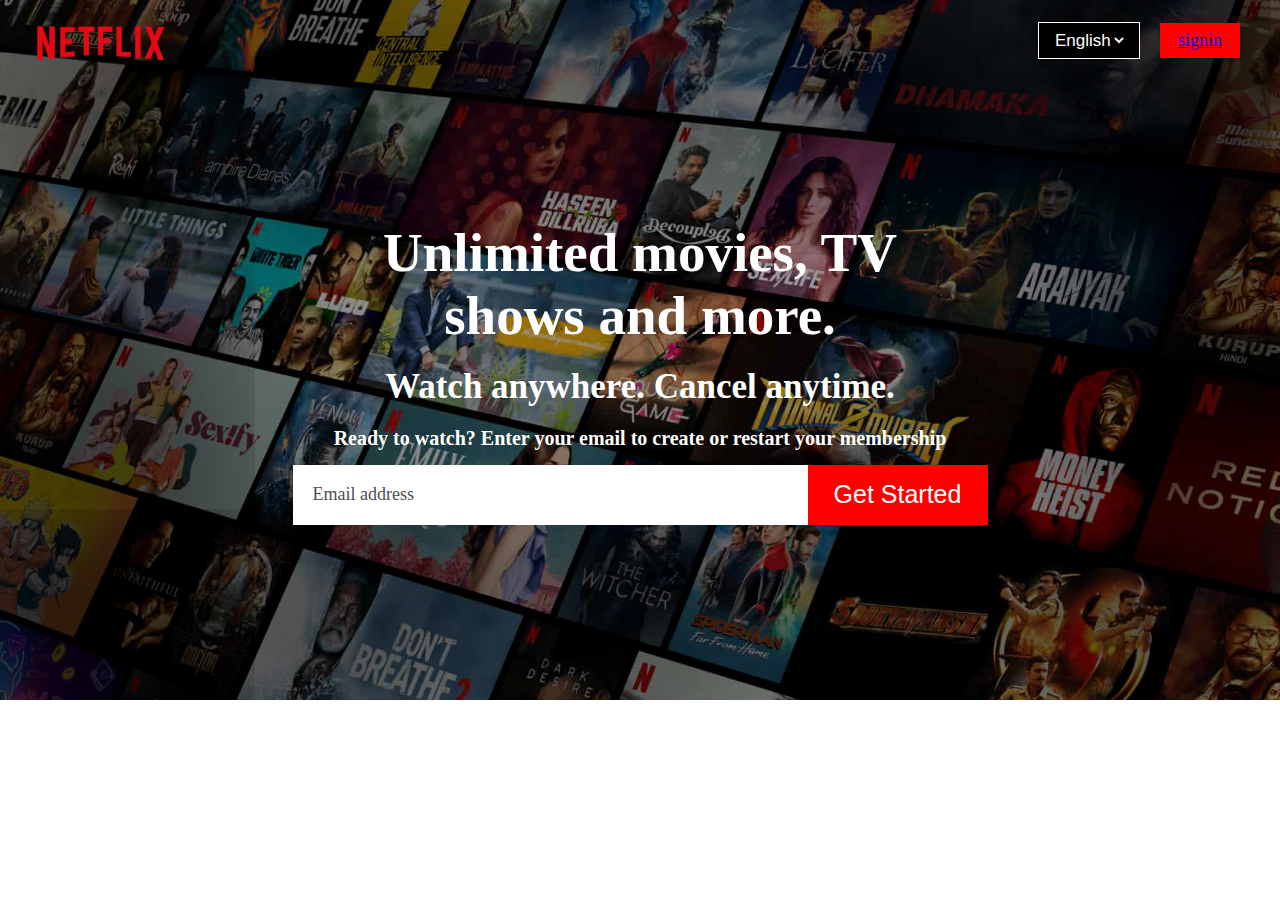
<file: index.html>
<html>
    <head>
        <title>Netflix clone</title>
        <meta name="viewport" content="width=device-width, initial-scale=1.0">
        <link rel="stylesheet" href="styles.css">
        <link rel="stylesheet" href="https://cdnjs.cloudflare.com/ajax/libs/font-awesome/6.0.0-beta3/css/all.min.css" integrity="sha512-Fo3rlrZj/k7ujTnHg4CGR2D7kSs0v4LLanw2qksYuRlEzO+tcaEPQogQ0KaoGN26/zrn20ImR1DfuLWnOo7aBA==" crossorigin="anonymous" referrerpolicy="no-referrer" />
    </head>
    <body>
        <div class="topheading">
            <div class="top">
                <div class="logo"></div>
                <div class="right">
                    <div class="language">
                        <i class="fa-solid fa-globe"></i>
                        <select>
                            <option>English</option>
                            <option>Hindi</option>
                        </select>
                    </div>
                    <div class="signin">
                        <a href="signin.html">signin</a>
                    </div>
                </div>
            </div>

            <div class="heading">
                <h1>Unlimited movies, TV shows and more.</h1>
                <h3>Watch anywhere. Cancel anytime.</h3>
                <h4>Ready to watch? Enter your email to create or restart your membership</h4>
                <div class="search">
                    <div id="inputsearch">
                        <p id="email">Email address</p>
                        <input type="email" placeholder="abc@gmail.com" id="inputbox">
                    </div>
                    <button>
                        Get Started
                        <i class="fa-solid fa-angle-right"></i>
                    </button>
                   
                </div>
            </div>
        </div>
        <!-- <div class="features">
            <div class="row">
            <div class="text-col">
                <h2>Enjoy on your TV.</h2>
                <p>Watch on smart TVs,playstation,xbox,chromecast,Apple TV,blu-ray players and more.</p>
            </div>
        </div>
        <div class="img-col">
            <img src="feature-1.png" alt="">
        </div>
            </div>
            <div class="row">
            <div class="text-col">
                <h2>Download your shows to watch offline.</h2>
                <p>Save your favourites easily and always have something to watch.</p>
            </div>
            <div class="row">
                <div class="img-col">
                    <img src="feature-2.png" alt="">
                </div>
        </div>

        <div class="row">
            <div class="text-col">
                <h2>Watch everywhere</h2>
                <p>Stream unlimited movies and TV shows on your phone, tablet, laptop and TV..</p>
            </div>
        </div>
        <div class="img-col">
            <img src="feature-3.png" alt="">
            </div>

            <div class="row">
            <div class="text-col">
                <h2>Create profiles for kids.</h2>
                <p>Send kids on adventures with their favourite characters in a space made just for them — free with your membership..</p>
            </div>
        </div>
        <div class="img-col">
            <img src="feature-4.png" alt="">
            </div>
        
             -->
        

        <script src="javascript.js"></script>
    </body>
</html>
</file>
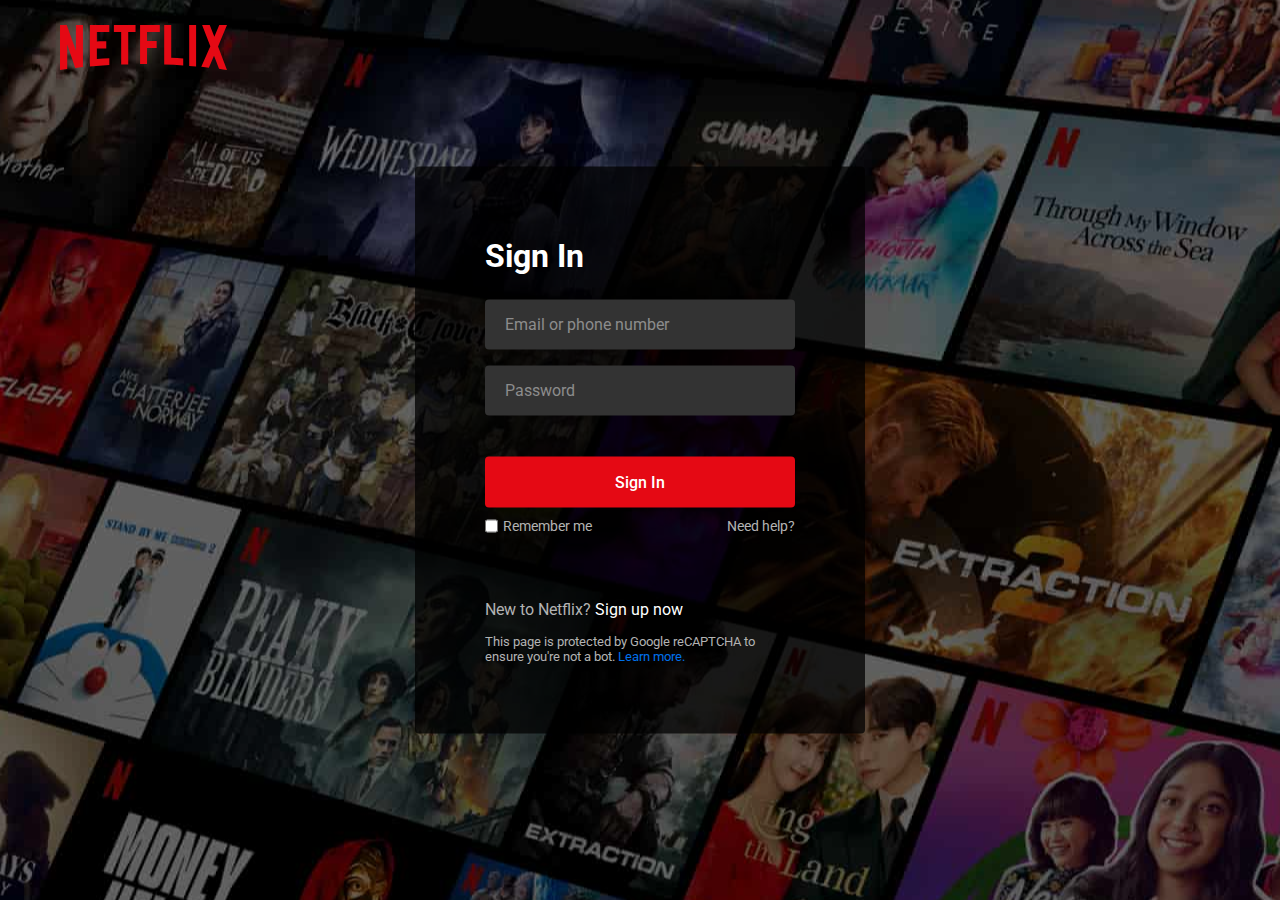
<file: signin.html>
<!DOCTYPE html>
<html lang="en">
<head>
    <meta charset="UTF-8">
    <meta name="viewport" content="width=device-width, initial-scale=1.0">
    <title>Netflix Login Page | CodingNepal</title>
    <link rel="stylesheet" href="styles (2).css">
</head>
<body>
    <nav>
        <a href="#"><img src="logo.svg" alt="logo"></a>
    </nav>
    <div class="form-wrapper">
        <h2>Sign In</h2>
        <form action="index.html">
            <div class="form-control">
                <input type="text" required>
                <label>Email or phone number</label> 
            </div>
            <div class="form-control">
                <input type="password" required>
                <label>Password</label>
            </div>
            <button type="submit">Sign In</button>
            <div class="form-help"> 
                <div class="remember-me">
                    <input type="checkbox" id="remember-me">
                    <label for="remember-me">Remember me</label>
                </div>
                <a href="#">Need help?</a>
            </div>
        </form>
        <p>New to Netflix? <a href="#">Sign up now</a></p>
        <small>
            This page is protected by Google reCAPTCHA to ensure you're not a bot. 
            <a href="#">Learn more.</a>
        </small>
    </div>
</body>
</html>
</file>
<file: styles.css>
*{
    padding:0;
    margin:0;
}
.top{
    display: flex;
    justify-content: space-between;
    align-items: center;
    
    height: 70px;
    padding:5px 30px;

}
.logo{
    background-image: url('final logo.png');
    background-size:cover;
    width: 140px;
    height: 40px;
    object-fit: cover;
}
.right{
    display: flex;
    justify-content: center;
    align-items: center;
}
.language{
    width: 90px;
    height: 25px;
    background-color:black;
    font-size: 15px;
    padding:5px;
    border:1px solid white;
}
.signin{
    width: 80px;
    height: 35px;
    background-color:red;
    font-size: 18px;
}
.language,.signin{
    margin:0px 10px;
    display: flex;
    justify-content: center;
    align-items: center;
    color:white;
}
.language select{
    background-color:black;
    border:none;
    outline:none;
    color:white;
    font-size: 17px;
}
/******background image*********/
.topheading{
    background-image: url('background.png');
    background-size:cover;
    background-repeat: no-repeat;
    height: 700px;
    box-shadow: inset -250px -250px 1000px rgba(0,0,0,0.6),
    inset 250px 250px 1000px rgba(0,0,0,0.6);
    
}
.heading{
    display: flex;
    justify-content: center;
    align-items: center;
    flex-direction: column;
    height: 600px;
}
.heading h1{
    font-size: 55px;
    max-width: 640px;
    color:white;
    text-align: center;
}
.heading h3{
    font-size: 35px;
    color:white;
    margin:20px 0px;
}
.heading h4{
    font-size: 20px;
    color:white;
}
.search{
    display: flex;
    justify-content: center;
    align-items: center;
    margin:15px 0px;

}
#inputsearch{
    width:475px;
    height: 50px;
    padding:5px 20px;
    font-size: 18px;
    background-color:white;
    display: flex;
    justify-content: center;
    flex-direction: column;
    
}
.search button{
    width: 180px;
    height: 60px;
    background-color:red;
    border:none;
    font-size: 25px;
    color:white;
    padding:0px 6px;
}
#inputbox ::placeholder{
    font-size: 15px;
}
#email{
    color:#4f4f4f;
    
}
#inputbox{
   display: none;
    outline:None;
    border:none;
    font-size: 18px;
}

/********Response *****************/
@media screen and (max-width:600px) {
    .heading h1{
        font-size: 30px;
        width: 450px;
    }
    .heading h3{
        font-size: 25px;
        width: 400px;
    }
    .heading h4{
        font-size: 18px;
        text-align: center;
        width: 350px;
    }

    .search{
        flex-direction:column;
        align-items: center;
    }

    #inputsearch{
        width: 375px;
        height: 40px;
    }

    .search button{
        width: 150px;
        height: 40px;
        font-size: 20px;
        margin: 20px 0px;
    }
}
/****featuress**/
.features{
    padding: 50px,12%;
    font-size: 22px;
}
.row{
    display: flex;
    width: 100;
    align-items:center;
    flex-wrap: wrap;
    padding: 50px 0;
}
.text-col{
    flex-basis: 50%;
    margin-bottom: 20px;

}
.img-col{
    flex-basis: 50%;
    margin-bottom: 20px;
}
.img-col img{
    display: block;
    width: 90%;
    margin: auto;

}
</file>
<file: styles (2).css>
@import url("https://fonts.googleapis.com/css2?family=Roboto:wght@400;500;600;700&display=swap");
* {
    margin: 0;
    padding: 0;
    box-sizing: border-box;
    font-family: 'Roboto', sans-serif;
}
body {
    background: #000;
}
body::before {
    content: "";
    position: absolute;
    left: 0;
    top: 0;
    opacity: 0.5;
    width: 100%;
    height: 100%;
    background: url("hero-img.jpg");
    background-position: center;
}
nav {
    position: fixed;
    padding: 25px 60px;
    z-index: 1;
}
nav a img {
    width: 167px;
}
.form-wrapper {
    position: absolute;
    left: 50%;
    top: 50%;
    border-radius: 4px;
    padding: 70px;
    width: 450px;
    transform: translate(-50%, -50%);
    background: rgba(0, 0, 0, .75);
}
.form-wrapper h2 {
    color: #fff;
    font-size: 2rem;
}
.form-wrapper form {
    margin: 25px 0 65px;
}
form .form-control {
    height: 50px;
    position: relative;
    margin-bottom: 16px;
}
.form-control input {
    height: 100%;
    width: 100%;
    background: #333;
    border: none;
    outline: none;
    border-radius: 4px;
    color: #fff;
    font-size: 1rem;
    padding: 0 20px;
}
.form-control input:is(:focus, :valid) {
    background: #444;
    padding: 16px 20px 0;
}
.form-control label {
    position: absolute;
    left: 20px;
    top: 50%;
    transform: translateY(-50%);
    font-size: 1rem;
    pointer-events: none;
    color: #8c8c8c;
    transition: all 0.1s ease;
}
.form-control input:is(:focus, :valid)~label {
    font-size: 0.75rem;
    transform: translateY(-130%);
}
form button {
    width: 100%;
    padding: 16px 0;
    font-size: 1rem;
    background: #e50914;
    color: #fff;
    font-weight: 500;
    border-radius: 4px;
    border: none;
    outline: none;
    margin: 25px 0 10px;
    cursor: pointer;
    transition: 0.1s ease;
}
form button:hover {
    background: #c40812;
}
.form-wrapper a {
    text-decoration: none;
}
.form-wrapper a:hover {
    text-decoration: underline;
}
.form-wrapper :where(label, p, small, a) {
    color: #b3b3b3;
}
form .form-help {
    display: flex;
    justify-content: space-between;
}
form .remember-me {
    display: flex;
}
form .remember-me input {
    margin-right: 5px;
    accent-color: #b3b3b3;
}
form .form-help :where(label, a) {
    font-size: 0.9rem;
}
.form-wrapper p a {
    color: #fff;
}
.form-wrapper small {
    display: block;
    margin-top: 15px;
    color: #b3b3b3;
}
.form-wrapper small a {
    color: #0071eb;
}
@media (max-width: 740px) {
    body::before {
        display: none;
    }
    nav, .form-wrapper {
        padding: 20px;
    }
    nav a img {
        width: 140px;
    }
    .form-wrapper {
        width: 100%;
        top: 43%;
    }
    .form-wrapper form {
        margin: 25px 0 40px;
    }
}
</file>
